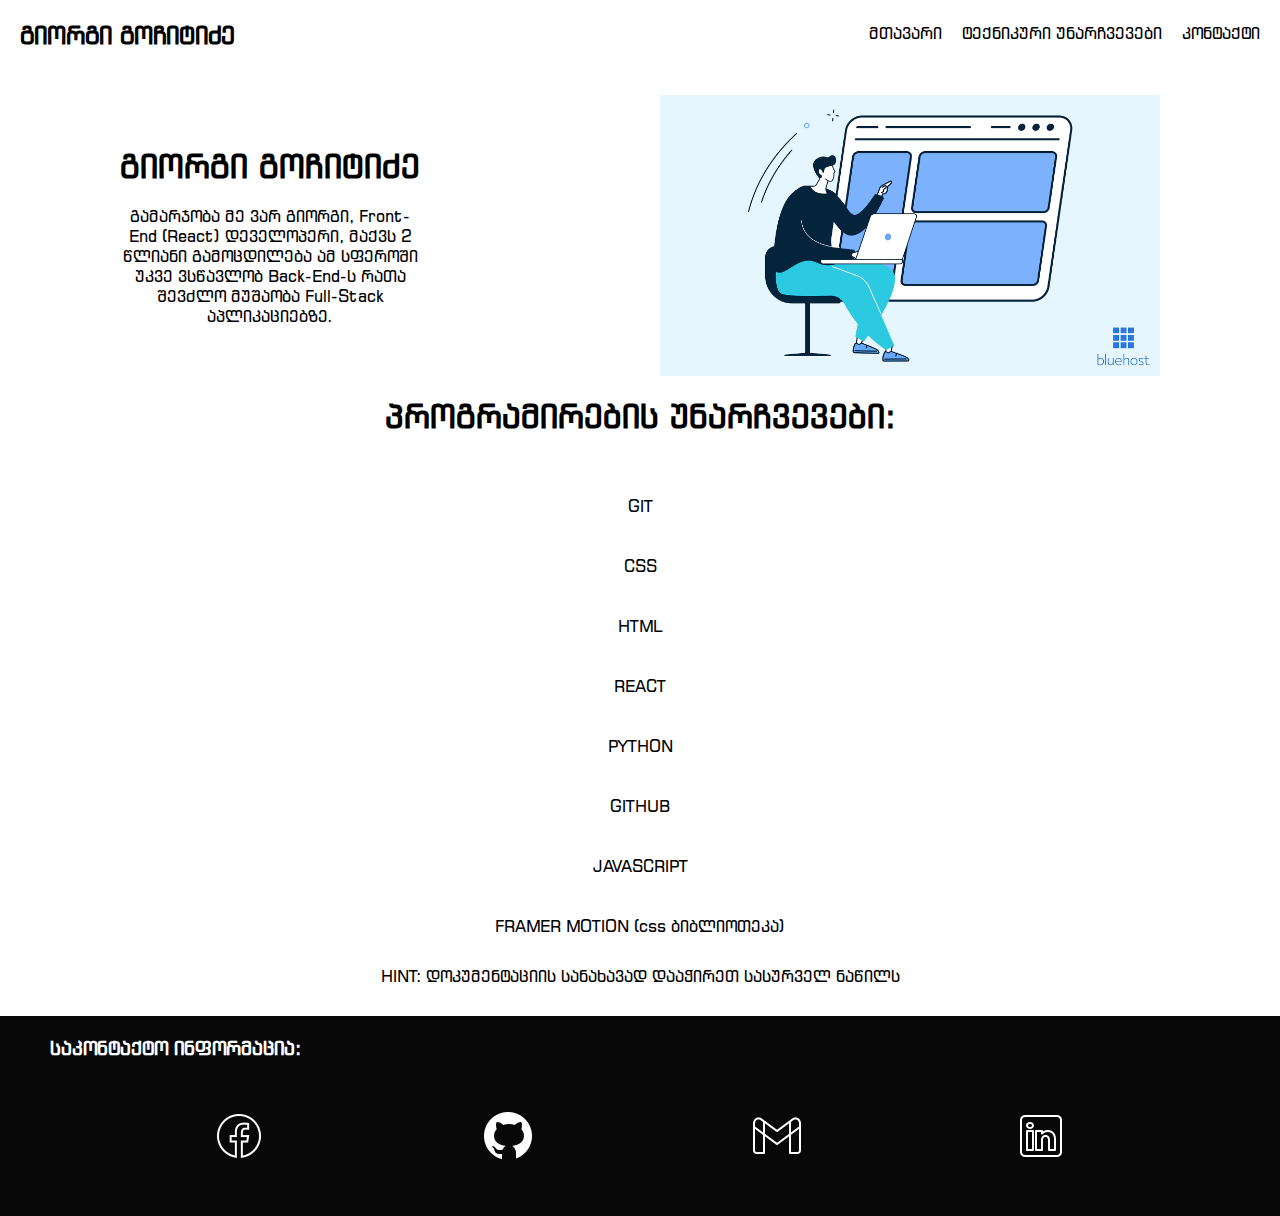
<file: HTML/index.html>
<!DOCTYPE html>
<html lang="en">
  <head>
    <meta charset="UTF-8" />
    <meta name="viewport" content="width=device-width, initial-scale=1.0" />
    <meta name="giorgi" content="A website about me" />
    <link rel="stylesheet" href="../CSS/index.css" />
    <link rel="icon" href="../icons/computer.png" type="image/x-icon" />
    <title>Giorgi's Resume</title>
    <script src="../js/index.js" defer></script>
  </head>
  <body>
    <header>
      <nav>
        <span>
          <h2>გიორგი გოჩიტიძე</h2>
        </span>

        <div>
          <a href="./index.html">მთავარი</a>
          <a href="./skills.html">ტექნიკური უნარჩვევები</a>
          <a href="./contact.html">კონტაქტი</a>
        </div>

        <button class="btn">მენიუ</button>
      </nav>
    </header>

    <div class="navbar">
      <a href="./index.html">მთავარი</a>
      <a href="./skills.html">ტექნიკური უნარჩვევები</a>
      <a href="./contact.html">კონტაქტი</a>
    </div>
    <main>
      <section class="short-info-section">
        <div>
          <h1>გიორგი გოჩიტიძე</h1>
          <br />
          <p>
            გამარჯობა მე ვარ გიორგი, Front-End (React) დეველოპერი, მაქვს 2
            წლიანი გამოცდილება ამ სფეროში უკვე ვსწავლობ Back-End-ს რათა შევძლო
            მუშაობა Full-Stack აპლიკაციებზე.
          </p>
        </div>

        <img src="../Assets/imageofdesktop.png" alt="image of desktop" />
      </section>

      <section class="skills-section">
        <h1>პროგრამირების უნარჩვევები:</h1>

        <div class="skills-list-container">
          <a href="https://git-scm.com/doc" target="_blank">GIT</a>
          <a href="https://www.w3schools.com/css/default.asp">CSS</a>
          <a href="https://www.w3schools.com/html/default.asp" target="_blank"
            >HTML</a
          >
          <a href="https://react.dev/learn" target="_blank">REACT</a>
          <a
            href="https://docs.python.org/3/tutorial/index.html"
            target="_blank"
            >PYTHON</a
          >
          <a
            href="https://github.com/GiorgiGochitidze?tab=repositories"
            target="_blank"
            >GITHUB</a
          >
          <a href="https://www.w3schools.com/js/default.asp" target="_blank"
            >JAVASCRIPT</a
          >
          <a href="https://www.framer.com/motion/" target="_blank"
            >FRAMER MOTION (css ბიბლიოთეკა)</a
          >

          <p>HINT: დოკუმენტაციის სანახავად დააჭირეთ სასურველ ნაწილს</p>
        </div>
      </section>
    </main>

    <footer>
      <h3>საკონტაქტო ინფორმაცია:</h3>
      <section>
        <a href="#"
          ><img src="../icons/facebook.png" alt="facebook icon link"
        /></a>
        <a href="#"><img src="../icons/github.png" alt="github icon link" /></a>
        <a href="#"><img src="../icons/gmail.png" alt="gmail icon link" /></a>
        <a href="#"
          ><img src="../icons/linkedin.png" alt="linkedin icon link"
        /></a>
      </section>
    </footer>
  </body>
</html>
</file>
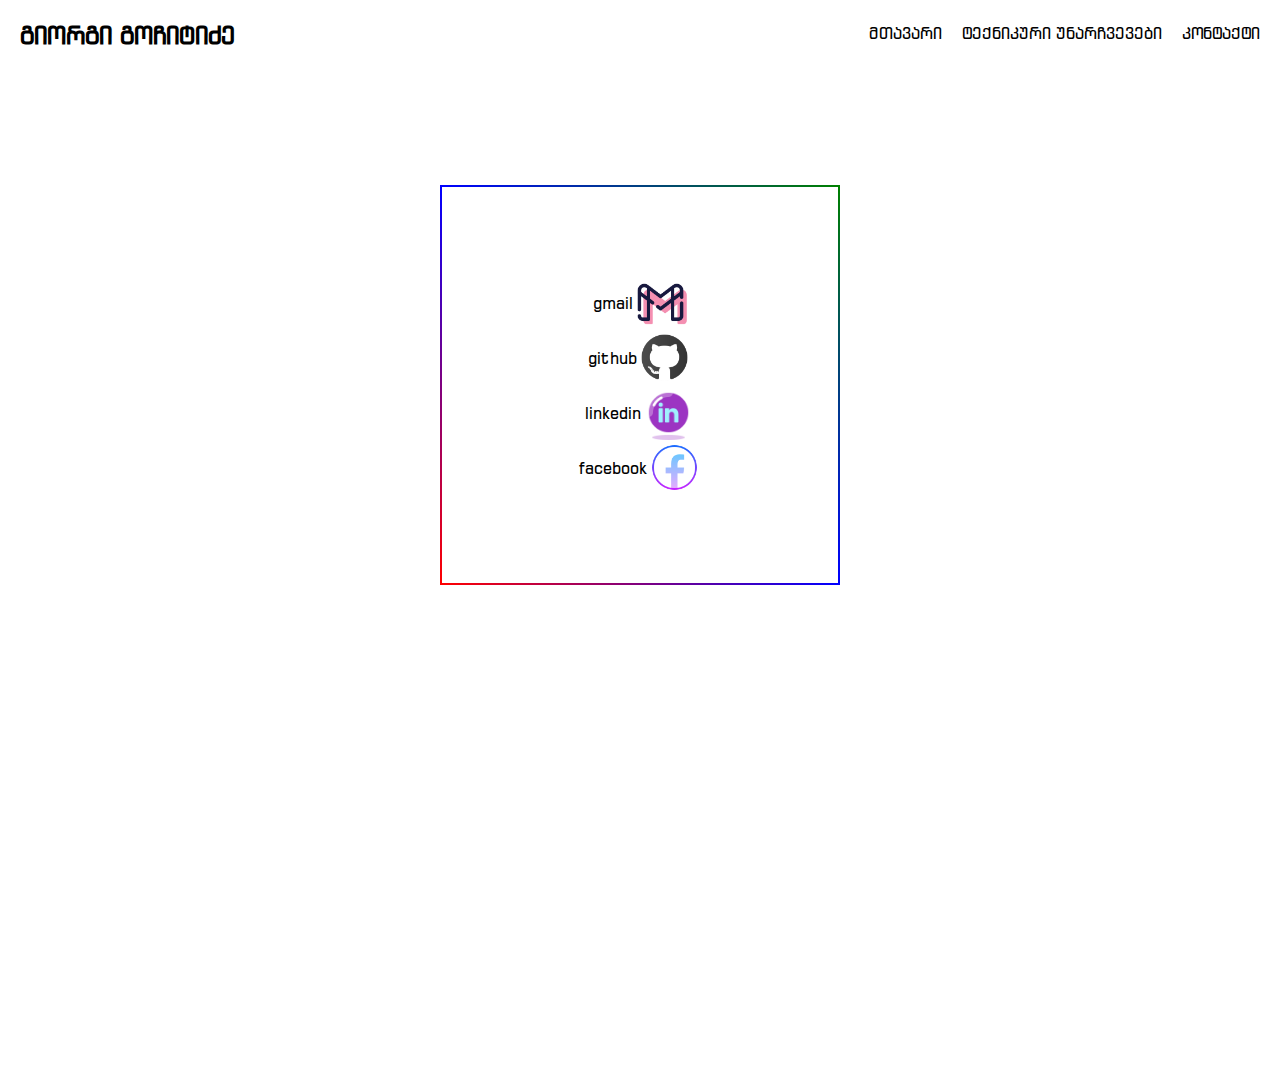
<file: HTML/contact.html>
<!DOCTYPE html>
<html lang="en">
  <head>
    <meta charset="UTF-8" />
    <meta http-equiv="X-UA-Compatible" content="IE=edge" />
    <meta name="viewport" content="width=device-width, initial-scale=1.0" />
    <link rel="stylesheet" href="../CSS/contact.css" />
    <link rel="icon" href="../icons/phone.png" type="image/x-icon" />
    <script src="../js/index.js" defer></script>
    <title>Contact</title>
  </head>
  <body>
    <header>
      <nav>
        <span>
          <h2>გიორგი გოჩიტიძე</h2>
        </span>

        <div>
          <a href="./index.html">მთავარი</a>
          <a href="./skills.html">ტექნიკური უნარჩვევები</a>
          <a href="./contact.html">კონტაქტი</a>
        </div>

        <button class="btn">მენიუ</button>
      </nav>
    </header>

    <div class="navbar">
      <a href="./index.html">მთავარი</a>
      <a href="./skills.html">ტექნიკური უნარჩვევები</a>
      <a href="./contact.html">კონტაქტი</a>
    </div>

    <main>
      <ul>
        <li>
          <a href="mailto:giorgigochitidze555@gmail.com" target="_blank"
            >gmail</a
          >
          <img src="../icons/gmail1.png" alt="gmail icon" />
        </li>

        <li>
          <a href="https://github.com/GiorgiGochitidze" target="_blank"
            >github</a
          >
          <img src="../icons/githubs.png" alt="github icon" />
        </li>

        <li>
          <a
            href="https://www.linkedin.com/in/giorgi-gochitidze-5a1840251/"
            target="_blank"
            >linkedin</a
          >
          <img src="../icons/linkedin1.png" alt="linkedin icon" />
        </li>

        <li>
          <a
            href="https://www.facebook.com/giorgi.gochitidze.39/"
            target="_blank"
            >facebook</a
          >
          <img src="../icons/facebook1.png" alt="facebook icon" />
        </li>
      </ul>
    </main>
  </body>
</html>
</file>
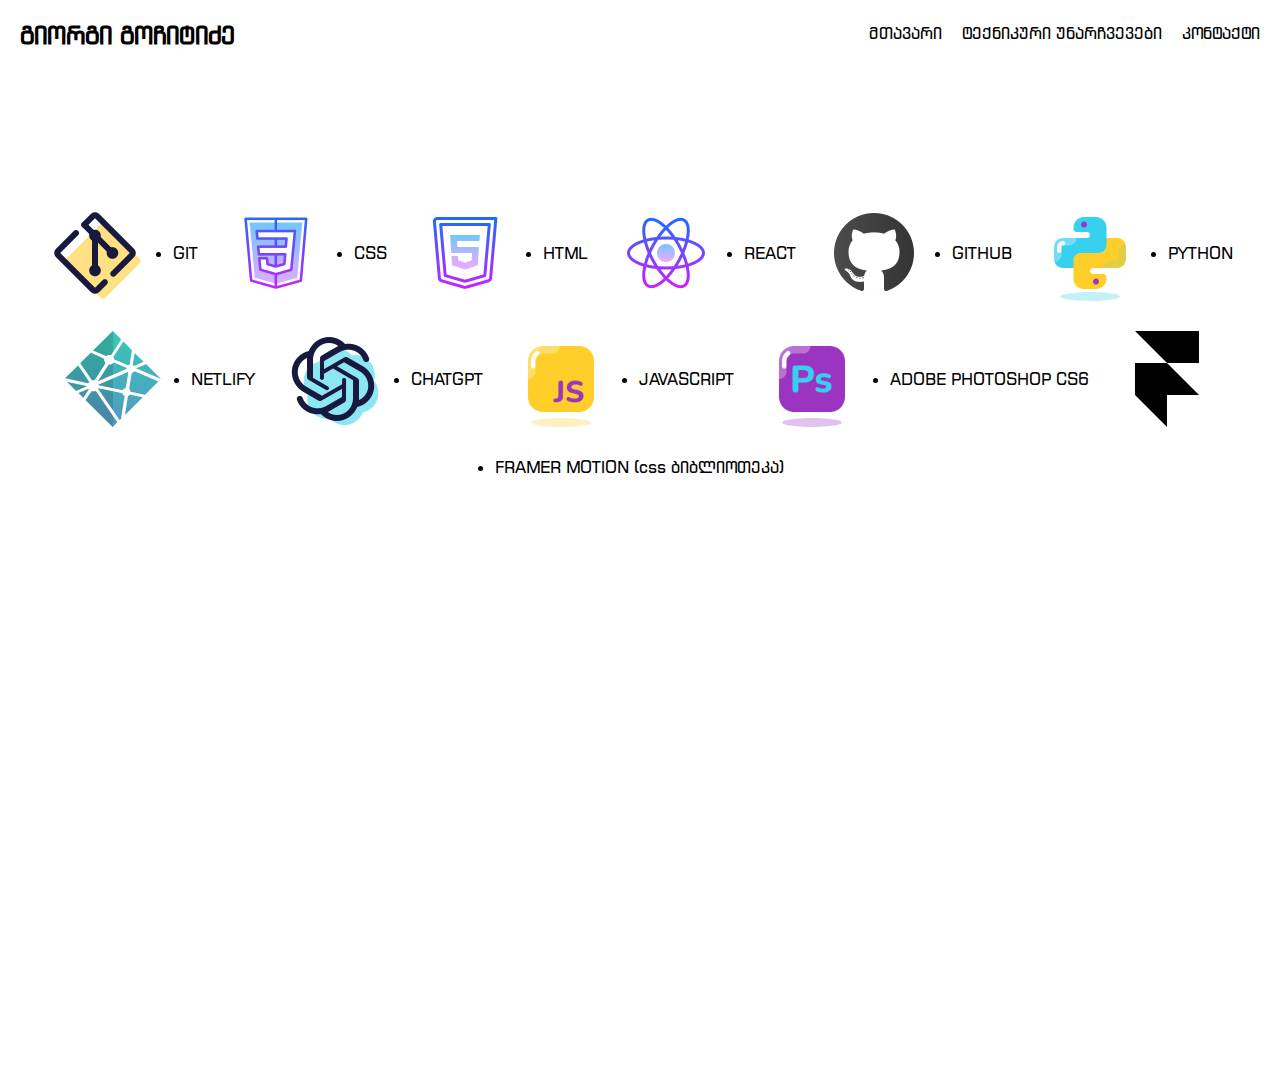
<file: HTML/skills.html>
<!DOCTYPE html>
<html lang="en">
  <head>
    <meta charset="UTF-8" />
    <meta http-equiv="X-UA-Compatible" content="IE=edge" />
    <meta name="viewport" content="width=device-width, initial-scale=1.0" />
    <link rel="stylesheet" href="../CSS/skills.css" />
    <link rel="icon" href="../icons/computercolor.png" type="image/x-icon" />
    <script src="../js/index.js" defer></script>
    <title>ტექნიკური უნარჩვევები</title>
  </head>
  <body>
    <header>
      <nav>
        <span>
          <h2>გიორგი გოჩიტიძე</h2>
        </span>

        <div>
          <a href="./index.html">მთავარი</a>
          <a href="./skills.html">ტექნიკური უნარჩვევები</a>
          <a href="./contact.html">კონტაქტი</a>
        </div>

        <button class="btn">მენიუ</button>
      </nav>
    </header>

    <div class="navbar">
      <a href="./index.html">მთავარი</a>
      <a href="./skills.html">ტექნიკური უნარჩვევები</a>
      <a href="./contact.html">კონტაქტი</a>
    </div>

    <main>
      <ul>
        <img src="../icons/git.png" alt="git icon" />
        <li>GIT</li>
        <img src="../icons/css.png" alt="css icon" />
        <li>CSS</li>
        <img src="../icons/html.png" alt="html icon" />
        <li>HTML</li>
        <img src="../icons/react.png" alt="react icon" />
        <li>REACT</li>
        <img src="../icons/githubs.png" alt="github icon" />
        <li>GITHUB</li>
        <img src="../icons/python.png" alt="python icon" />
        <li>PYTHON</li>
        <img src="../icons/netlify.png" alt="netlify icon" />
        <li>NETLIFY</li>
        <img src="../icons/chatgpt.png" alt="chatGPT icon" />
        <li>CHATGPT</li>
        <img src="../icons/js.png" alt="javascript icon" />
        <li>JAVASCRIPT</li>
        <img src="../icons/photoshop.png" alt="photoshop icon" />
        <li>ADOBE PHOTOSHOP CS6</li>
        <img src="../icons/framer.png" alt="framer motion icon" />
        <li>FRAMER MOTION (css ბიბლიოთეკა)</li>
      </ul>
    </main>
  </body>
</html>
</file>
<file: CSS/index.css>
@import url(font.css);

* {
  margin: 0;
  padding: 0;
  box-sizing: border-box;
}

body {
  height: 100vh;
  overflow-x: hidden;
  font-family: "Georgian font", sans-serif;
}

header {
  width: 100%;
  height: 70px;
  display: flex;
  justify-content: center;
  align-items: center;
  overflow: hidden;
  position: fixed;
  z-index: 3;
  top: 0;
  background: white;
}

header nav {
  width: 100%;
  height: 100%;
  display: flex;
  justify-content: space-between;
  align-items: center;
  padding-inline: 20px;
}

header button {
  display: none;
  margin: auto;
  width: 200px;
  height: 40px;
  background-color: rgb(5, 5, 54);
  border: 1px solid transparent;
  border-radius: 20px;
  cursor: pointer;
  color: white;
  transition: 0.5s all;
  font-family: "Georgian font", sans-serif;
}

header button:hover {
  box-shadow: 0 0 5px rgb(5, 5, 54), 0 0 10px rgb(5, 5, 54),
    0 0 15px rgb(5, 5, 54);
  color: white;
  transition-delay: 0.1s;
}

nav div {
  width: auto;
  height: auto;
  display: flex;
  gap: 20px;
}

nav div a {
  cursor: pointer;
  border-bottom: 2px solid transparent;
  transition: all 0.5s;
  height: 25px;
  text-decoration: none;
  color: black;
}

nav div a:hover {
  border-bottom: 2px solid blue;
}

main {
  width: 100%;
  height: auto;
  display: flex;
  flex-direction: column;
  margin-top: 75px;
}

.navbar {
  width: 300px;
  height: auto;
  background-color: lightgray;
  position: fixed;
  z-index: 2;
  display: none;
  justify-content: center;
  align-items: center;
  flex-direction: column;
  top: 27%;
  left: 50%; /* Center horizontally using left */
  transform: translate(-50%, -50%);
  border-radius: 5px;
  gap: 10px;
  padding: 20px;
  overflow: hidden;
  transition: 0.5s all;
}

.navbar a {
  width: 100%;
  height: 30px;
  display: flex;
  justify-content: center;
  align-items: center;
  border-radius: 20px;
  color: black;
  transition: 0.5s all;
  text-decoration: none;
  color: black;
}

.navbar a:hover {
  background: rgb(176, 174, 174);
  cursor: pointer;
}

.short-info-section {
  width: 100%;
  height: auto;
  display: flex;
  justify-content: space-between;
  align-items: center;
  text-align: center;
  margin-block: 20px;
}

.short-info-section div {
  width: 300px;
  margin: auto;
}

.short-info-section img {
  max-width: 500px;
  margin: auto;
}

.skills-section {
  width: 100%;
  height: auto;
  display: flex;
  flex-direction: column;
  justify-content: center;
  align-items: center;
  gap: 20px;
  text-align: center;
}

.skills-list-container {
  width: 100%;
  height: auto;
  display: flex;
  justify-content: center;
  align-items: center;
  flex-direction: column;
  gap: 20px;
  text-align: center;
  margin-block: 30px;
}

.skills-list-container a {
  width: auto;
  padding: 10px;
  text-decoration: none;
  color: black;
  transition: 0.5s all;
}

.skills-list-container a:hover {
  background-color: rgb(5, 5, 54);
  border-radius: 20px;
  color: white;
  transition-delay: 0.2s;
}

.flex {
  display: flex;
}

footer {
  width: 100%;
  height: 200px;
  display: flex;
  color: white;
  background: rgb(8, 8, 8);
  flex-direction: column;
}

footer section {
  width: 100%;
  height: 100%;
  display: flex;
  justify-content: space-evenly;
  align-items: center;
}

footer h3 {
  margin-top: 20px;
  margin-left: 50px;
}

@media screen and (max-width: 800px) {
  .short-info-section {
    flex-direction: column;
    gap: 30px;
  }

  .short-info-section img {
    width: 90%;
  }
}

@media screen and (max-width: 785px) {
  nav a {
    display: none;
  }

  header {
    background-color: white;
  }

  header button {
    display: flex;
    justify-content: center;
    align-items: center;
  }
}

@media screen and (min-width: 785px) {
  .navbar {
    display: none;
  }
}

@media screen and (max-width: 460px) {
  header nav {
    flex-direction: column;
    gap: 5px;
  }

  header {
    height: auto;
    padding-block: 10px;
  }
}

@media screen and (max-width: 350px) {
  .short-info-section div {
    width: auto;
  }
}
</file>
<file: CSS/contact.css>
@import url(font.css);

* {
  margin: 0;
  padding: 0;
  box-sizing: border-box;
}

body {
  height: 100vh;
  overflow-x: hidden;
  font-family: "Georgian font", sans-serif;
}

header {
  width: 100%;
  height: 70px;
  display: flex;
  justify-content: center;
  align-items: center;
  overflow: hidden;
  position: fixed;
  z-index: 3;
  top: 0;
  background: white;
}

header nav {
  width: 100%;
  height: 100%;
  display: flex;
  justify-content: space-between;
  align-items: center;
  padding-inline: 20px;
}

header button {
  display: none;
  margin: auto;
  width: 200px;
  height: 40px;
  background-color: rgb(5, 5, 54);
  border: 1px solid transparent;
  border-radius: 20px;
  cursor: pointer;
  color: white;
  transition: 0.5s all;
  font-family: "Georgian font", sans-serif;
}

header button:hover {
  box-shadow: 0 0 5px rgb(5, 5, 54), 0 0 10px rgb(5, 5, 54),
    0 0 15px rgb(5, 5, 54);
  color: white;
  transition-delay: 0.1s;
}

nav div {
  width: auto;
  height: auto;
  display: flex;
  gap: 20px;
}

nav div a {
  cursor: pointer;
  border-bottom: 2px solid transparent;
  transition: all 0.5s;
  height: 25px;
  text-decoration: none;
  color: black;
}

nav div a:hover {
  border-bottom: 2px solid blue;
}

main {
  width: 100%;
  height: auto;
  display: flex;
  flex-direction: column;
  margin-top: 185px;
  text-align: center;
  flex-grow: 1;
}

main ul li {
  display: flex;
  justify-content: center;
  align-items: center;
  cursor: pointer;
}

ul li img {
  width: 55px;
}

ul li a {
  text-decoration: none;
  color: black;
}

main ul {
  display: flex;
  justify-content: center;
  align-items: center;
  flex-direction: column;
  width: 400px;
  height: 400px;
  margin: auto;
  border: 2px solid transparent;
  border-image: linear-gradient(45deg, red, blue, green);
  border-image-slice: 1;
  margin-bottom: 55px;
}

.navbar {
  width: 300px;
  height: auto;
  background-color: lightgray;
  position: fixed;
  z-index: 2;
  display: none;
  justify-content: center;
  align-items: center;
  flex-direction: column;
  top: 27%;
  left: 50%; /* Center horizontally using left */
  transform: translate(-50%, -50%);
  border-radius: 5px;
  gap: 10px;
  padding: 20px;
  overflow: hidden;
  transition: 0.5s all;
}

.navbar a {
  width: 100%;
  height: 30px;
  display: flex;
  justify-content: center;
  align-items: center;
  border-radius: 20px;
  color: black;
  transition: 0.5s all;
  text-decoration: none;
  color: black;
}

.navbar a:hover {
  background: rgb(176, 174, 174);
  cursor: pointer;
}

.flex {
  display: flex;
}

@media screen and (max-width: 785px) {
  nav a {
    display: none;
  }

  header {
    background-color: white;
  }

  header button {
    display: flex;
    justify-content: center;
    align-items: center;
  }
}

@media screen and (min-width: 785px) {
  .navbar {
    display: none;
  }
}

@media screen and (max-width: 460px) {
  header nav {
    flex-direction: column;
    gap: 5px;
  }

  header {
    height: auto;
    padding-block: 10px;
  }
}

@media screen and (max-width: 425px) {
  main ul {
    width: 95%;
  }
}

@media screen and (max-width: 240px) {
  header button {
    width: 90%;
  }
}
</file>
<file: CSS/skills.css>
@import url(font.css);

* {
  margin: 0;
  padding: 0;
  box-sizing: border-box;
}

body {
  height: 100vh;
  overflow-x: hidden;
  font-family: "Georgian font", sans-serif;
}

header {
  width: 100%;
  height: 70px;
  display: flex;
  justify-content: center;
  align-items: center;
  overflow: hidden;
  position: fixed;
  z-index: 3;
  top: 0;
  background: white;
}

header nav {
  width: 100%;
  height: 100%;
  display: flex;
  justify-content: space-between;
  align-items: center;
  padding-inline: 20px;
}

header button {
  display: none;
  margin: auto;
  width: 200px;
  height: 40px;
  background-color: rgb(5, 5, 54);
  border: 1px solid transparent;
  border-radius: 20px;
  cursor: pointer;
  color: white;
  transition: 0.5s all;
  font-family: "Georgian font", sans-serif;
}

header button:hover {
  box-shadow: 0 0 5px rgb(5, 5, 54), 0 0 10px rgb(5, 5, 54),
    0 0 15px rgb(5, 5, 54);
  color: white;
  transition-delay: 0.1s;
}

nav div {
  width: auto;
  height: auto;
  display: flex;
  gap: 20px;
}

nav div a {
  cursor: pointer;
  border-bottom: 2px solid transparent;
  transition: all 0.5s;
  height: 25px;
  text-decoration: none;
  color: black;
}

nav div a:hover {
  border-bottom: 2px solid blue;
}

main {
  width: 100%;
  height: auto;
  display: flex;
  flex-direction: column;
  margin-top: 185px;
  text-align: center;
}

main ul {
  margin-block: 20px;
  display: flex;
  /* flex-direction: column; */
  gap: 30px;
  justify-content: center;
  align-items: center;
  flex-wrap: wrap;
}

main ul img {
  width: 96px;
}

.navbar {
  width: 300px;
  height: auto;
  background-color: lightgray;
  position: fixed;
  z-index: 2;
  display: none;
  justify-content: center;
  align-items: center;
  flex-direction: column;
  top: 27%;
  left: 50%; /* Center horizontally using left */
  transform: translate(-50%, -50%);
  border-radius: 5px;
  gap: 10px;
  padding: 20px;
  overflow: hidden;
  transition: 0.5s all;
}

.navbar a {
  width: 100%;
  height: 30px;
  display: flex;
  justify-content: center;
  align-items: center;
  border-radius: 20px;
  color: black;
  transition: 0.5s all;
  text-decoration: none;
  color: black;
}

.navbar a:hover {
  background: rgb(176, 174, 174);
  cursor: pointer;
}

.flex {
  display: flex;
}

@media screen and (max-width: 785px) {
  nav a {
    display: none;
  }

  header {
    background-color: white;
  }

  header button {
    display: flex;
    justify-content: center;
    align-items: center;
  }
}

@media screen and (min-width: 785px) {
  .navbar {
    display: none;
  }
}

@media screen and (max-width: 460px) {
  header nav {
    flex-direction: column;
    gap: 5px;
  }

  header {
    height: auto;
    padding-block: 10px;
  }
}

@media screen and (max-width: 240px) {
  header button {
    width: 90%;
  }
}
</file>
